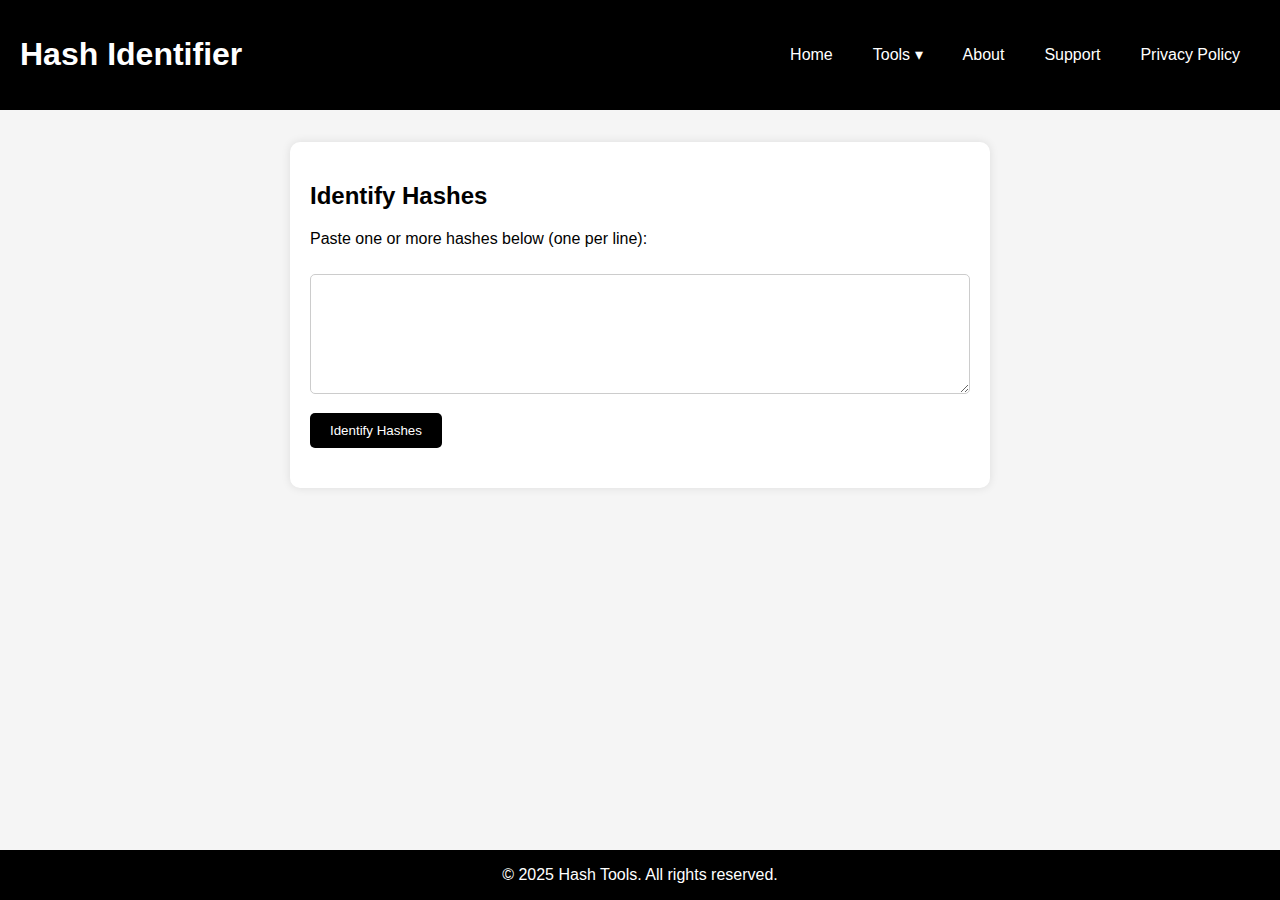
<file: index.html>
<!DOCTYPE html>
<html lang="en">
<head>
  <meta charset="UTF-8" />
  <meta name="viewport" content="width=device-width, initial-scale=1.0"/>
  <title>Hash Identifier</title>
  <meta name="description" content="Identify the type of hash from a given hash string.">
  <meta http-equiv="Content-Type" content="text/html; charset=UTF-8">
    <!-- Basic SEO Tags -->
    <meta charset="UTF-8" />
    <meta name="viewport" content="width=device-width, initial-scale=1.0"/>
    <meta name="title" content="Hash Identifier - Detect Hash Types Instantly">
    <meta name="description" content="A free online tool to identify hash types such as MD5, SHA-1, SHA-256, bcrypt, and more. Just paste your hash to detect its algorithm.">
    <meta name="keywords" content="hash identifier, hash detector, MD5, SHA1, SHA256, bcrypt, identify hash, hash type checker">
    <meta name="author" content="Hash Identifier App">
    <meta name="robots" content="index, follow" />
  
    <!-- Open Graph Tags (for Facebook, LinkedIn) -->
    <meta property="og:title" content="Hash Identifier - Free Online Hash Type Detector">
    <meta property="og:description" content="Detect hash types like MD5, SHA-1, SHA-256, bcrypt, and more. Paste your hash to identify it.">
    <meta property="og:type" content="website">
    <meta property="og:url" content="https://hashcheckeres.github.io/Hash-Identifier/">
    <meta property="og:image" content="https://hashcheckeres.github.io/Hash-Identifier/preview.png">
  
    <!-- Twitter Card Tags -->
    <meta name="twitter:card" content="summary_large_image">
    <meta name="twitter:title" content="Hash Identifier Tool">
    <meta name="twitter:description" content="Free online tool to identify hash algorithms. Supports MD5, SHA-1, SHA-256, bcrypt, and more.">
    <meta name="twitter:image" content="https://hashcheckeres.github.io/Hash-Identifier/preview.png">
  
    <title>Hash Identifier - Free Online Hash Type Detector</title>
  
    <!-- Favicon (optional) -->
    <link rel="icon" href="favicon.ico" type="image/x-icon"/>
  
    <!-- Structured Data (JSON-LD for Search Engines) -->
    <script type="application/ld+json">
    {
      "@context": "https://schema.org",
      "@type": "WebApplication",
      "name": "Hash Identifier",
      "url": "https://hashcheckeres.github.io/Hash-Identifier/",
      "applicationCategory": "SecurityApplication",
      "description": "Online tool to identify hash types such as MD5, SHA-1, SHA-256, and bcrypt.",
      "operatingSystem": "All",
      "browserRequirements": "Requires JavaScript",
      "aggregateRating": {
        "@type": "AggregateRating",
        "ratingValue": "4.8",
        "reviewCount": "276"
      }
    }
    </script>
  
  <style>
    * { box-sizing: border-box; }
    body, html {
      margin: 0;
      padding: 0;
      font-family: Arial, sans-serif;
      display: flex;
      flex-direction: column;
      min-height: 100vh;
    }
    nav {
      background-color: #000;
      color: white;
      padding: 15px 20px;
      display: flex;
      justify-content: space-between;
      align-items: center;
      flex-wrap: wrap;
      position: sticky;
      top: 0;
      z-index: 999;
    }

    nav ul {
      list-style: none;
      display: flex;
      gap: 20px;
    }


    .nav-right {
      display: flex;
      align-items: center;
    }

    nav a,
    .nav-right a,
    .dropdown > a {
      color: white;
      text-decoration: none;
      margin: 0 10px;
      display: inline-block;
      padding: 5px 10px;
      transition: color 0.3s;
    }

    nav a:hover,
    .dropdown-content a:hover {
      color: #141413;
    }

    nav a:visited,
    .dropdown-content a:visited {
      color: white;
    }

    .dropdown {
      position: relative;
    }

    .dropdown-content {
      display: none;
      position: absolute;
      background-color: #111;
      min-width: 160px;
      top: 100%;
      right: 0;
      z-index: 1000;
      border-radius: 4px;
      box-shadow: 0 2px 5px rgba(0, 0, 0, 0.3);
    }

    .dropdown-content a {
      display: block;
      padding: 10px;
      color: white;
      text-decoration: none;
    }

    .dropdown:hover .dropdown-content {
      display: block;
    }

    main {
      flex: 1;
      padding: 2rem;
      background: #f5f5f5;
    }

    .container {
      max-width: 700px;
      margin: auto;
      background: #fff;
      padding: 20px;
      border-radius: 10px;
      box-shadow: 0 0 10px rgba(0,0,0,0.1);
    }

    textarea {
      width: 100%;
      padding: 10px;
      font-size: 16px;
      margin-top: 10px;
      border-radius: 5px;
      border: 1px solid #ccc;
      height: 120px;
    }

    button {
      margin-top: 15px;
      padding: 10px 20px;
      background: #000;
      color: white;
      border: none;
      border-radius: 5px;
      cursor: pointer;
    }

    .result {
      margin-top: 20px;
    }

    .hash-block {
      background: #f0f0f0;
      margin-bottom: 10px;
      padding: 10px;
      border-radius: 5px;
    }

    .copy-btn {
      margin-left: 10px;
      font-size: 14px;
      padding: 5px 10px;
      background: #444;
      color: white;
      border: none;
      border-radius: 4px;
      cursor: pointer;
    }

    footer {
      background: #000;
      color: #fff;
      text-align: center;
      padding: 1rem;
    }
  </style>
</head>
<body>
 
  <nav>
    <h1>Hash Identifier</h1>
    <div class="nav-right">
      <a href="index.html">Home</a>
      <div class="dropdown">
        <a href="#">Tools ▾</a>
        <div class="dropdown-content">
          <a href="Generate_Hash.html">Generate Hash</a>
          <a href="compareHashes.html">Compare Hash</a>
       <a href="index.html">Hash Identifier</a>
        </div>
      </div>
      <a href="about.html">About</a>
      <a href="support.html">Support</a>
      <a href="Privacy_Policy.html">Privacy Policy</a>
    </div>
  </nav>

  <main>
    <div class="container">
      <h2>Identify Hashes</h2>
      <p>Paste one or more hashes below (one per line):</p>
      <textarea id="hashInput"></textarea>
      <button onclick="identifyHashes()">Identify Hashes</button>
      <div class="result" id="result"></div>
    </div>
  </main>

  <footer>
    &copy; 2025 Hash Tools. All rights reserved.
  </footer>

  <script>
    function identifyHashes() {
      const input = document.getElementById("hashInput").value.trim();
      const hashes = input.split(/\r?\n/).filter(line => line.trim() !== "");
      const result = document.getElementById("result");
      result.innerHTML = '';

      const hashTypes = [
        { name: "MD5", length: 32, regex: /^[a-f0-9]{32}$/i },
        { name: "SHA-1", length: 40, regex: /^[a-f0-9]{40}$/i },
        { name: "SHA-256", length: 64, regex: /^[a-f0-9]{64}$/i },
        { name: "SHA-512", length: 128, regex: /^[a-f0-9]{128}$/i },
        { name: "NTLM", length: 32, regex: /^[A-F0-9]{32}$/ },
        { name: "MySQL5", length: 41, regex: /^\*[A-F0-9]{40}$/ },
        { name: "CRC32", length: 8, regex: /^[a-f0-9]{8}$/i },
        { name: "RIPEMD-160", length: 40, regex: /^[a-f0-9]{40}$/i },
        { name: "SHA3-256", length: 64, regex: /^[a-f0-9]{64}$/i },
        { name: "SHA3-512", length: 128, regex: /^[a-f0-9]{128}$/i }
      ];

      hashes.forEach(hash => {
        const match = hashTypes.find(type => hash.length === type.length && type.regex.test(hash));
        const type = match ? match.name : 'Unknown hash type or invalid input';
        const encoded = hash.replace(/</g, "&lt;").replace(/>/g, "&gt;");

        const div = document.createElement("div");
        div.className = "hash-block";
        div.innerHTML = `<strong>Hash:</strong> ${encoded}<br><strong>Type:</strong> ${type} <button class="copy-btn" onclick="copyToClipboard('${hash}')">Copy</button>`;
        result.appendChild(div);
      });
    }

    function copyToClipboard(text) {
      navigator.clipboard.writeText(text)
        .then(() => alert("Hash copied to clipboard!"))
        .catch(() => alert("Failed to copy hash.")); 
    }
  </script>
</body>
</html>
</file>
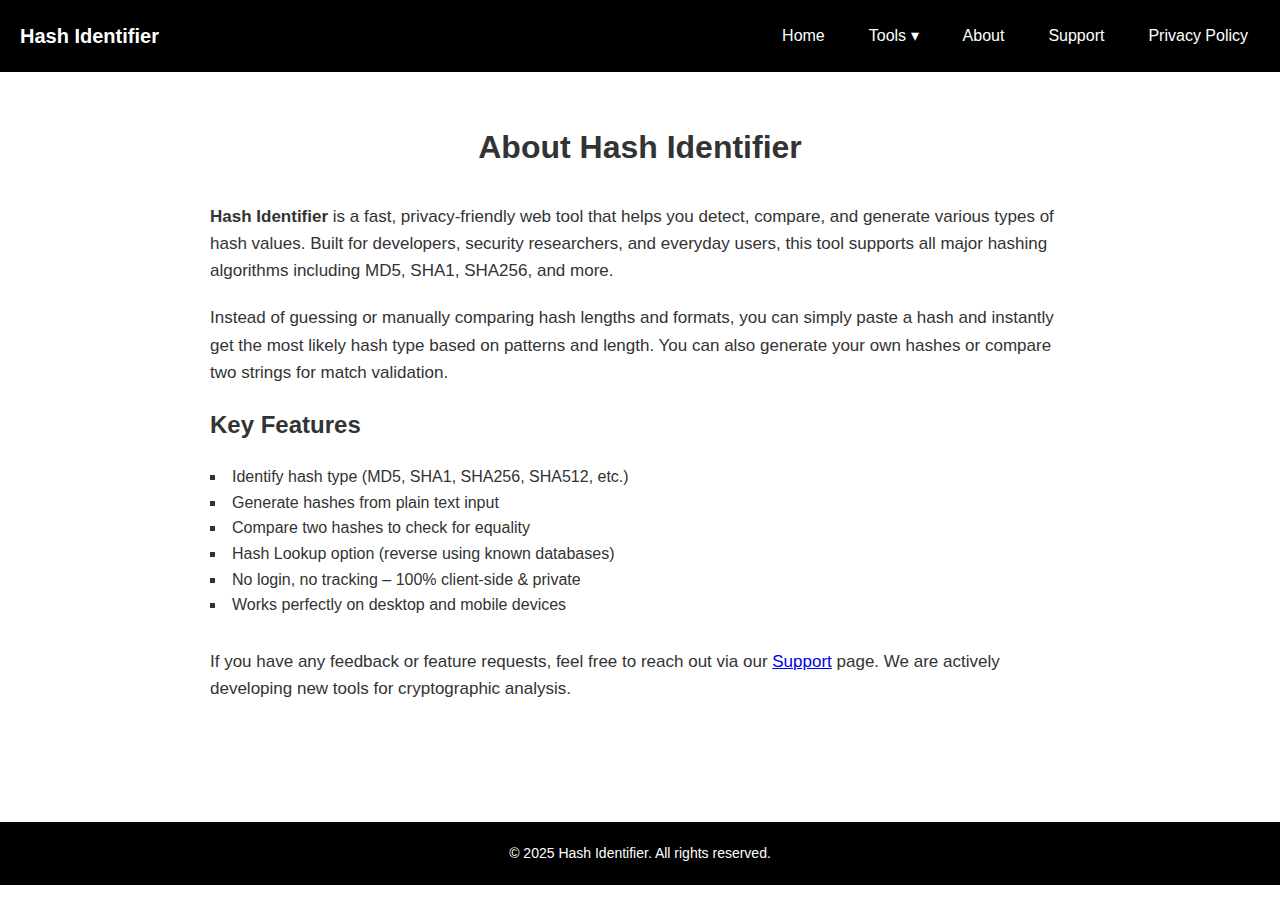
<file: about.html>
<!DOCTYPE html>
<html lang="en">
<head>
  <meta charset="UTF-8" />
  <meta name="viewport" content="width=device-width, initial-scale=1.0"/>
  <meta name="description" content="Hash Identifier is a free web tool to identify, compare, and generate hash values including MD5, SHA1, SHA256, and more. Learn how it works.">
  <meta name="keywords" content="hash identifier, md5, sha1, sha256, hash tool, hash generator, hash comparison, cryptography">
  <meta name="author" content="Hash Identifier Team">
  <title>About - Hash Identifier Tool</title>
  <style>
    * {
      margin: 0;
      padding: 0;
      box-sizing: border-box;
    }

    body {
      font-family: Arial, sans-serif;
      line-height: 1.6;
      background-color: #fff;
      color: #333;
    }

    nav {
      background-color: #000;
      color: white;
      padding: 15px 20px;
      display: flex;
      justify-content: space-between;
      align-items: center;
      flex-wrap: wrap;
      position: sticky;
      top: 0;
      z-index: 999;
    }

    .logo {
      font-size: 20px;
      font-weight: bold;
    }

    nav ul {
      list-style: none;
      display: flex;
      gap: 20px;
    }

    nav ul li {
      position: relative;
    }

    nav ul li a {
      color: white;
      text-decoration: none;
      padding: 8px 12px;
      display: block;
      border-radius: 4px;
      transition: background 0.3s;
    }

    nav ul li a:hover {
      background-color: #333;
    }

    /* Dropdown */
    .dropdown {
      display: none;
      position: absolute;
      top: 100%;
      left: 0;
      background: #111;
      border-radius: 5px;
      min-width: 160px;
      box-shadow: 0 2px 8px rgba(0,0,0,0.2);
    }

    nav ul li:hover .dropdown {
      display: block;
    }

    .dropdown a {
      padding: 10px 15px;
      white-space: nowrap;
    }

    /* Responsive navbar toggle (hamburger) */
    .menu-toggle {
      display: none;
      flex-direction: column;
      cursor: pointer;
    }

    .menu-toggle div {
      width: 25px;
      height: 3px;
      background-color: white;
      margin: 4px 0;
    }

    @media (max-width: 768px) {
      nav ul {
        flex-direction: column;
        width: 100%;
        display: none;
        background-color: #000;
        margin-top: 15px;
      }

      nav ul.show {
        display: flex;
      }

      .menu-toggle {
        display: flex;
      }

      nav ul li:hover .dropdown {
        position: relative;
        box-shadow: none;
      }

      .dropdown {
        width: 100%;
      }
    }

    .container {
      max-width: 900px;
      margin: auto;
      padding: 50px 20px;
    }

    h1 {
      font-size: 32px;
      text-align: center;
      margin-bottom: 30px;
    }

    p {
      font-size: 17px;
      margin-bottom: 20px;
    }

    ul.features {
      list-style: square inside;
      font-size: 16px;
      margin-top: 20px;
    }

    footer {
      background-color: #000;
      color: #fff;
      text-align: center;
      padding: 20px;
      font-size: 14px;
      margin-top: 50px;
    }
  </style>
  <script>
    // Toggle for mobile menu
    function toggleMenu() {
      const navList = document.querySelector('nav ul');
      navList.classList.toggle('show');
    }
  </script>
</head>
<body>

  <!-- Navbar -->
  <nav>
    <div class="logo">Hash Identifier</div>
    <div class="menu-toggle" onclick="toggleMenu()">
      <div></div>
      <div></div>
      <div></div>
    </div>
    <ul>
      <li><a href="index.html">Home</a></li>
      <li>
        <a href="#">Tools ▾</a>
        <div class="dropdown">
          <a href="Generate_Hash.html">Generate Hash</a>
          <a href="compareHashes.html">Compare Hash</a>
          <a href="index.html">Hash Identifier</a>
        </div>
      </li>
      <li><a href="about.html">About</a></li>
      <li><a href="support.html">Support</a></li>
      <li><a href="Privacy_Policy.html">Privacy Policy</a></li>
    </ul>
  </nav>

  <!-- Page Content -->
  <div class="container">
    <h1>About Hash Identifier</h1>
    <p><strong>Hash Identifier</strong> is a fast, privacy-friendly web tool that helps you detect, compare, and generate various types of hash values. Built for developers, security researchers, and everyday users, this tool supports all major hashing algorithms including MD5, SHA1, SHA256, and more.</p>

    <p>Instead of guessing or manually comparing hash lengths and formats, you can simply paste a hash and instantly get the most likely hash type based on patterns and length. You can also generate your own hashes or compare two strings for match validation.</p>

    <h2>Key Features</h2>
    <ul class="features">
      <li>Identify hash type (MD5, SHA1, SHA256, SHA512, etc.)</li>
      <li>Generate hashes from plain text input</li>
      <li>Compare two hashes to check for equality</li>
      <li>Hash Lookup option (reverse using known databases)</li>
      <li>No login, no tracking – 100% client-side & private</li>
      <li>Works perfectly on desktop and mobile devices</li>
    </ul>

    <p style="margin-top: 30px;">If you have any feedback or feature requests, feel free to reach out via our <a href="support.html">Support</a> page. We are actively developing new tools for cryptographic analysis.</p>
  </div>

  <!-- Footer -->
  <footer>
    © 2025 Hash Identifier. All rights reserved.
  </footer>

</body>
</html>
</file>
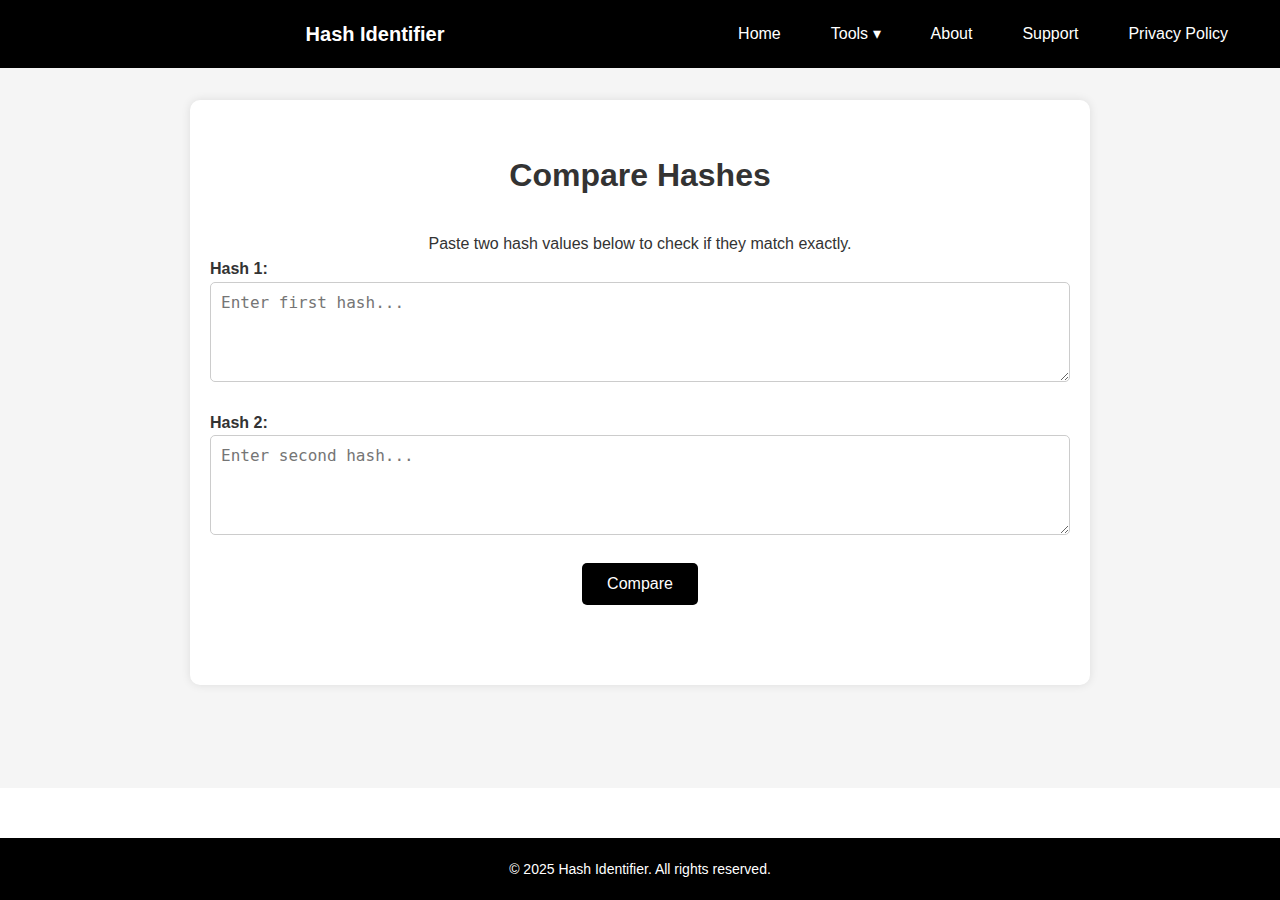
<file: compareHashes.html>
<!DOCTYPE html>
<html lang="en">
<head>
  <meta charset="UTF-8" />
  <meta name="viewport" content="width=device-width, initial-scale=1.0"/>
  <meta name="description" content="Compare two hash values quickly and securely. Check if two MD5, SHA1, or SHA256 hashes match with the Hash Identifier Compare Tool.">
  <meta name="keywords" content="hash compare, compare hashes, hash identifier, md5 compare, sha1 compare, sha256 compare">
  <meta name="author" content="Hash Identifier Team">
  <title>Compare Hashes - Hash Identifier</title>
  <style>
    * { margin: 0; padding: 0; box-sizing: border-box; }

    body {
      font-family: Arial, sans-serif;
      background-color: #fff;
      color: #333;
      line-height: 1.6;
      display: flex;
      flex-direction: column;
      min-height: 100vh;
    }

    header {
      background: #000;
      color: #fff;
      padding: 1rem 2rem;
      display: flex;
      justify-content: space-between;
      align-items: center;
      flex-wrap: wrap;
    }

    header h1 {
      font-size: 20px;
      margin: 0;
      flex: 1;
    }

    .nav-right {
      display: flex;
      flex-wrap: wrap;
      align-items: center;
      gap: 10px;
    }

    nav a,
    .nav-right a,
    .dropdown > a {
      color: white;
      text-decoration: none;
      margin: 0 10px;
      display: inline-block;
      padding: 5px 10px;
      transition: color 0.3s;
    }

    nav a:hover,
    .dropdown-content a:hover {
      color: #ffd700;
    }

    nav a:visited,
    .dropdown-content a:visited {
      color: white;
    }

    .dropdown {
      position: relative;
    }

    .dropdown-content {
      display: none;
      position: absolute;
      background-color: #111;
      min-width: 160px;
      top: 100%;
      right: 0;
      z-index: 1000;
      border-radius: 4px;
      box-shadow: 0 2px 5px rgba(0, 0, 0, 0.3);
    }

    .dropdown-content a {
      display: block;
      padding: 10px;
      color: white;
      text-decoration: none;
    }

    .dropdown:hover .dropdown-content {
      display: block;
    }

    main {
      flex: 1;
      padding: 2rem;
      background: #f5f5f5;
    }

    .container {
      max-width: 900px;
      margin: auto;
      padding: 50px 20px;
      background: white;
      border-radius: 10px;
      box-shadow: 0 0 10px rgba(0,0,0,0.1);
    }

    h1 {
      font-size: 32px;
      text-align: center;
      margin-bottom: 30px;
    }

    label {
      font-weight: bold;
    }

    textarea {
      width: 100%;
      height: 100px;
      margin-bottom: 20px;
      padding: 10px;
      font-size: 16px;
      border-radius: 5px;
      border: 1px solid #ccc;
      resize: vertical;
    }

    button {
      background-color: #000;
      color: #fff;
      padding: 12px 25px;
      font-size: 16px;
      border: none;
      border-radius: 5px;
      cursor: pointer;
    }

    button:hover {
      background-color: #333;
    }

    .result {
      margin-top: 30px;
      font-size: 18px;
      font-weight: bold;
      text-align: center;
    }

    footer {
      background-color: #000;
      color: #fff;
      text-align: center;
      padding: 20px;
      font-size: 14px;
      margin-top: 50px;
    }
  </style>
  <script>
    function compareHashes() {
      const hash1 = document.getElementById('hash1').value.trim();
      const hash2 = document.getElementById('hash2').value.trim();
      const result = document.getElementById('result');

      if (!hash1 || !hash2) {
        result.textContent = 'Please enter both hash values.';
        result.style.color = 'orange';
      } else if (hash1 === hash2) {
        result.textContent = '✅ Hashes Match!';
        result.style.color = 'green';
      } else {
        result.textContent = '❌ Hashes Do Not Match.';
        result.style.color = 'red';
      }
    }
  </script>
</head>
<body>
  <header>
    <h1>Hash Identifier</h1>
    <nav>
      <div class="nav-right">
        <a href="index.html">Home</a>
        <div class="dropdown">
          <a href="#">Tools ▾</a>
          <div class="dropdown-content">
            <a href="Generate_Hash.html">Generate Hash</a>
            <a href="compareHashes.html">Compare Hash</a>
            <a href="index.html">Hash Identifier</a>
          </div>
        </div>
        <a href="about.html">About</a>
        <a href="support.html">Support</a>
        <a href="Privacy_Policy.html">Privacy Policy</a>
      </div>
    </nav>
  </header>

  <main>
    <div class="container">
      <h1>Compare Hashes</h1>
      <p style="text-align:center;">Paste two hash values below to check if they match exactly.</p>

      <label for="hash1">Hash 1:</label>
      <textarea id="hash1" placeholder="Enter first hash..."></textarea>

      <label for="hash2">Hash 2:</label>
      <textarea id="hash2" placeholder="Enter second hash..."></textarea>

      <div style="text-align:center;">
        <button onclick="compareHashes()">Compare</button>
      </div>

      <div class="result" id="result"></div>
    </div>
  </main>

  <footer>
    &copy; 2025 Hash Identifier. All rights reserved.
  </footer>
</body>
</html>
</file>
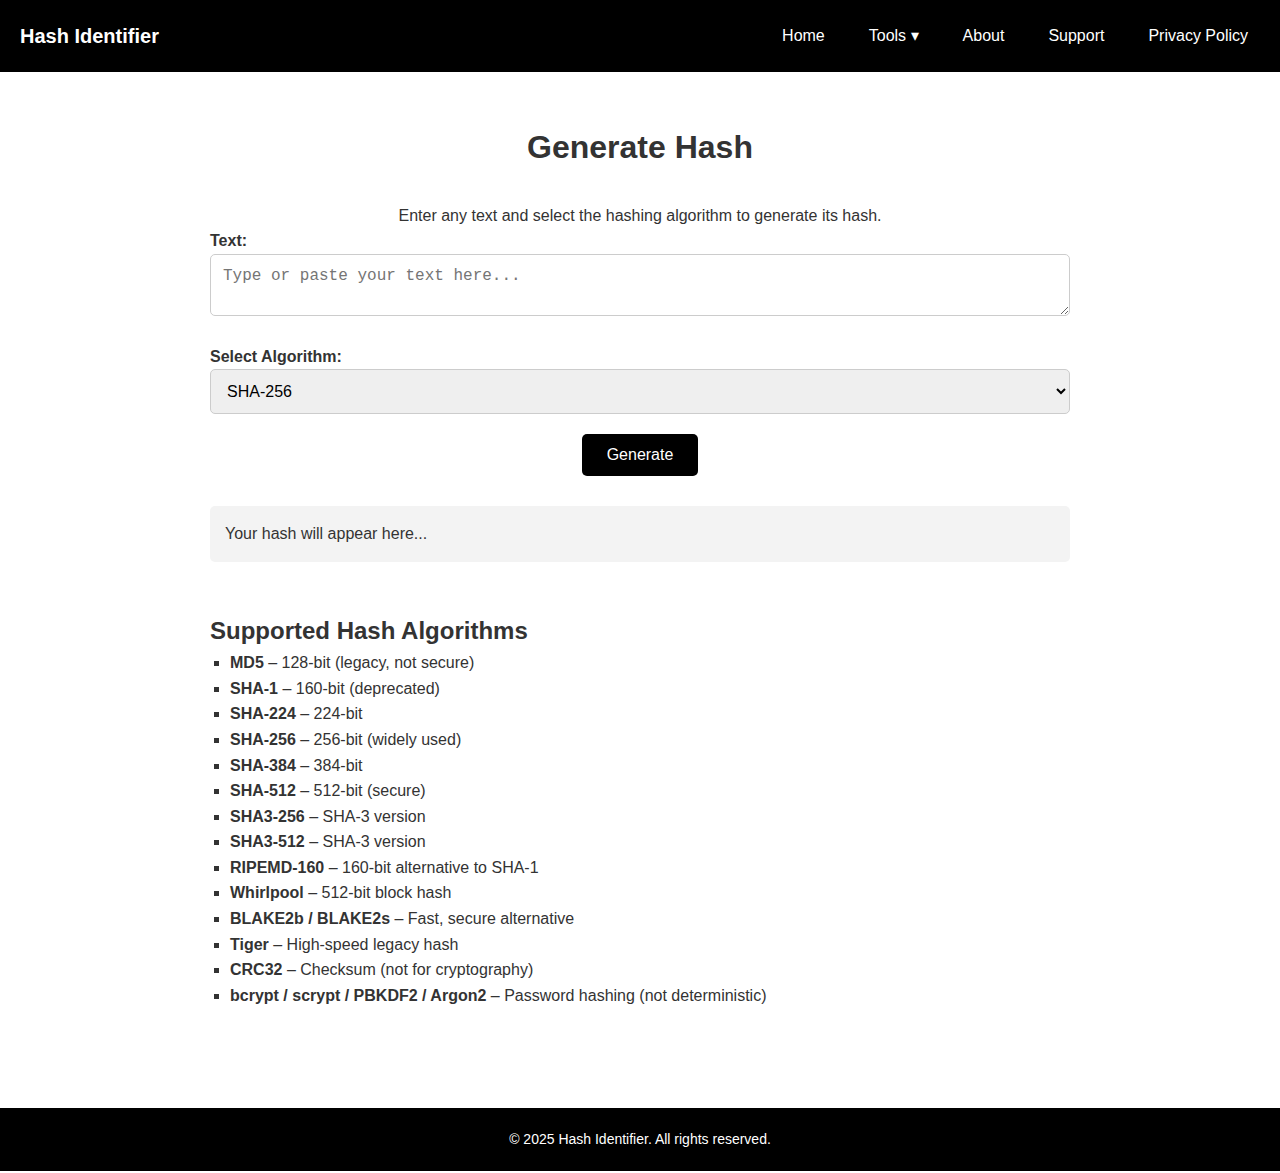
<file: Generate_Hash.html>
<!DOCTYPE html>
<html lang="en">
<head>
  <meta charset="UTF-8" />
  <meta name="viewport" content="width=device-width, initial-scale=1.0" />
  <meta name="description" content="Generate cryptographic hash values like MD5, SHA1, SHA256, and SHA512 from text input using this free online hash generator." />
  <meta name="keywords" content="hash generator, generate hash, md5 generator, sha256 generator, hash identifier tool" />
  <meta name="author" content="Hash Identifier Team" />
  <title>Generate Hash - Hash Identifier</title>
  <style>
    * {
      margin: 0;
      padding: 0;
      box-sizing: border-box;
    }

    body {
      font-family: Arial, sans-serif;
      background-color: #fff;
      color: #333;
      line-height: 1.6;
    }

    nav {
      background-color: #000;
      color: white;
      padding: 15px 20px;
      display: flex;
      justify-content: space-between;
      align-items: center;
      flex-wrap: wrap;
      position: sticky;
      top: 0;
      z-index: 999;
    }

    .logo {
      font-size: 20px;
      font-weight: bold;
    }

    nav ul {
      list-style: none;
      display: flex;
      gap: 20px;
    }

    nav ul li {
      position: relative;
    }

    nav ul li a {
      color: white;
      text-decoration: none;
      padding: 8px 12px;
      display: block;
      border-radius: 4px;
      transition: background 0.3s;
    }

    nav ul li a:hover {
      background-color: #333;
    }

    .dropdown {
      display: none;
      position: absolute;
      top: 100%;
      left: 0;
      background: #111;
      border-radius: 5px;
      min-width: 160px;
      box-shadow: 0 2px 8px rgba(0, 0, 0, 0.2);
    }

    nav ul li:hover .dropdown {
      display: block;
    }

    .dropdown a {
      padding: 10px 15px;
      white-space: nowrap;
    }

    .menu-toggle {
      display: none;
      flex-direction: column;
      cursor: pointer;
    }

    .menu-toggle div {
      width: 25px;
      height: 3px;
      background-color: white;
      margin: 4px 0;
    }

    @media (max-width: 768px) {
      nav ul {
        flex-direction: column;
        width: 100%;
        display: none;
        background-color: #000;
        margin-top: 15px;
      }

      nav ul.show {
        display: flex;
      }

      .menu-toggle {
        display: flex;
      }

      nav ul li:hover .dropdown {
        position: relative;
        box-shadow: none;
      }

      .dropdown {
        width: 100%;
      }
    }

    .container {
      max-width: 900px;
      margin: auto;
      padding: 50px 20px;
    }

    h1 {
      font-size: 32px;
      text-align: center;
      margin-bottom: 30px;
    }

    textarea, select {
      width: 100%;
      padding: 12px;
      font-size: 16px;
      margin-bottom: 20px;
      border: 1px solid #ccc;
      border-radius: 5px;
      resize: vertical;
    }

    button {
      background-color: #000;
      color: #fff;
      padding: 12px 25px;
      font-size: 16px;
      border: none;
      border-radius: 5px;
      cursor: pointer;
    }

    button:hover {
      background-color: #333;
    }

    .result {
      margin-top: 30px;
      font-size: 16px;
      background: #f3f3f3;
      padding: 15px;
      border-radius: 5px;
      word-break: break-all;
    }

    footer {
      background-color: #000;
      color: #fff;
      text-align: center;
      padding: 20px;
      font-size: 14px;
      margin-top: 50px;
    }
  </style>
  <script>
    function toggleMenu() {
      const navList = document.querySelector('nav ul');
      navList.classList.toggle('show');
    }

    async function generateHash() {
      const text = document.getElementById('inputText').value;
      const algo = document.getElementById('algorithm').value;
      const resultBox = document.getElementById('result');

      if (!text) {
        resultBox.textContent = 'Please enter some text.';
        resultBox.style.color = 'orange';
        return;
      }

      try {
        const encoder = new TextEncoder();
        const data = encoder.encode(text);
        const hashBuffer = await crypto.subtle.digest(algo, data);
        const hashArray = Array.from(new Uint8Array(hashBuffer));
        const hashHex = hashArray.map(b => b.toString(16).padStart(2, '0')).join('');
        resultBox.textContent = hashHex;
        resultBox.style.color = '#000';
      } catch (e) {
        resultBox.textContent = 'Error: ' + e.message;
        resultBox.style.color = 'red';
      }
    }
  </script>
</head>
<body>
  <nav>
    <div class="logo">Hash Identifier</div>
    <div class="menu-toggle" onclick="toggleMenu()">
      <div></div>
      <div></div>
      <div></div>
    </div>
    <ul>
      <li><a href="index.html">Home</a></li>
      <li>
        <a href="#">Tools ▾</a>
        <div class="dropdown">
          <a href="Generate_Hash.html">Generate Hash</a>
          <a href="compareHashes.html">Compare Hash</a>
          <a href="index.html">Hash Identifier</a>
        </div>
      </li>
      <li><a href="about.html">About</a></li>
      <li><a href="support.html">Support</a></li>
      <li><a href="Privacy_Policy.html">Privacy Policy</a></li>
    </ul>
  </nav>

  <div class="container">
    <h1>Generate Hash</h1>
    <p style="text-align:center;">Enter any text and select the hashing algorithm to generate its hash.</p>

    <label for="inputText"><strong>Text:</strong></label>
    <textarea id="inputText" placeholder="Type or paste your text here..."></textarea>

    <label for="algorithm"><strong>Select Algorithm:</strong></label>
    <select id="algorithm">
      <option value="SHA-256">SHA-256</option>
      <option value="SHA-1">SHA-1</option>
      <option value="SHA-512">SHA-512</option>
      <option value="MD5" disabled>MD5 (Not supported in Web Crypto API)</option>
    </select>

    <div style="text-align:center;">
      <button onclick="generateHash()">Generate</button>
    </div>

    <div class="result" id="result">Your hash will appear here...</div>

    <div style="margin-top: 50px;">
      <h2>Supported Hash Algorithms</h2>
      <ul style="list-style: square; padding-left: 20px; font-size: 16px;">
        <li><strong>MD5</strong> – 128-bit (legacy, not secure)</li>
        <li><strong>SHA-1</strong> – 160-bit (deprecated)</li>
        <li><strong>SHA-224</strong> – 224-bit</li>
        <li><strong>SHA-256</strong> – 256-bit (widely used)</li>
        <li><strong>SHA-384</strong> – 384-bit</li>
        <li><strong>SHA-512</strong> – 512-bit (secure)</li>
        <li><strong>SHA3-256</strong> – SHA-3 version</li>
        <li><strong>SHA3-512</strong> – SHA-3 version</li>
        <li><strong>RIPEMD-160</strong> – 160-bit alternative to SHA-1</li>
        <li><strong>Whirlpool</strong> – 512-bit block hash</li>
        <li><strong>BLAKE2b / BLAKE2s</strong> – Fast, secure alternative</li>
        <li><strong>Tiger</strong> – High-speed legacy hash</li>
        <li><strong>CRC32</strong> – Checksum (not for cryptography)</li>
        <li><strong>bcrypt / scrypt / PBKDF2 / Argon2</strong> – Password hashing (not deterministic)</li>
      </ul>
    </div>
  </div>

  <footer>
    © 2025 Hash Identifier. All rights reserved.
  </footer>
</body>
</html>
</file>
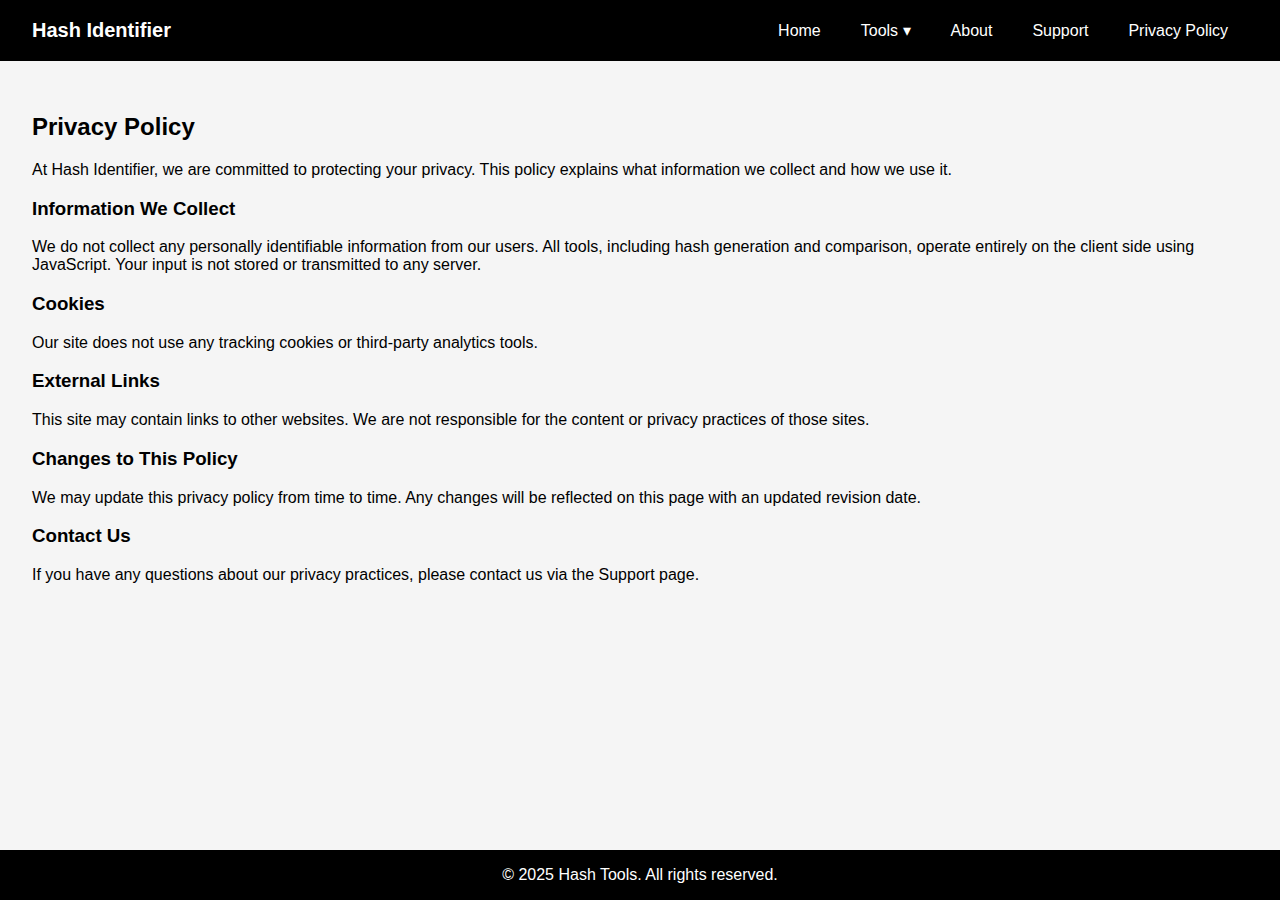
<file: Privacy_Policy.html>
<!DOCTYPE html>
<html lang="en">
<head>
  <meta charset="UTF-8" />
  <meta name="viewport" content="width=device-width, initial-scale=1.0" />
  <title>Privacy Policy - Hash Identifier</title>
  <meta name="description" content="Read our privacy policy to understand how we handle your data on the Hash Identifier website.">
  <style>
    body {
      margin: 0;
      font-family: Arial, sans-serif;
      background: #f8f8f8;
      display: flex;
      flex-direction: column;
      min-height: 100vh;
    }
    header {
      background: #000;
      color: #fff;
      padding: 1rem 2rem;
      display: flex;
      justify-content: space-between;
      align-items: center;
    }
    header {
      background: #000;
      color: #fff;
      padding: 1rem 2rem;
      display: flex;
      justify-content: space-between;
      align-items: center;
    }
    header h1 {
      margin: 0;
      font-size: 20px;
    }

    .nav-right {
      display: flex;
      align-items: center;
    }

    nav a,
    .nav-right a,
    .dropdown > a {
      color: white;
      text-decoration: none;
      margin: 0 10px;
      display: inline-block;
      padding: 5px 10px;
      transition: color 0.3s;
    }

    nav a:hover,
    .dropdown-content a:hover {
      color: #ffd700;
    }

    nav a:visited,
    .dropdown-content a:visited {
      color: white;
    }

    .dropdown {
      position: relative;
    }

    .dropdown-content {
      display: none;
      position: absolute;
      background-color: #111;
      min-width: 160px;
      top: 100%;
      right: 0;
      z-index: 1000;
      border-radius: 4px;
      box-shadow: 0 2px 5px rgba(0, 0, 0, 0.3);
    }

    .dropdown-content a {
      display: block;
      padding: 10px;
      color: white;
      text-decoration: none;
    }

    .dropdown:hover .dropdown-content {
      display: block;
    }

    main {
      flex: 1;
      padding: 2rem;
      background: #f5f5f5;
    }

    footer {
      background: #000;
      color: #fff;
      text-align: center;
      padding: 1rem;
    }
  </style>
</head>
<body>
  <header>
    <h1>Hash Identifier</h1>
    <div class="nav-right">
      <a href="index.html">Home</a>
      <div class="dropdown">
        <a href="#">Tools ▾</a>
        <div class="dropdown-content">
          <a href="Generate_Hash.html">Generate Hash</a>
          <a href="compareHashes.html">Compare Hash</a>
       
          <a href="index.html">Hash Identifier</a>
        </div>
      </div>
      <a href="about.html">About</a>
      <a href="support.html">Support</a>
      <a href="Privacy_Policy.html">Privacy Policy</a>
    </div>
  </header>
  <main>
    <h2>Privacy Policy</h2>
    <p>
      At Hash Identifier, we are committed to protecting your privacy. This policy explains what information we collect and how we use it.
    </p>

    <h3>Information We Collect</h3>
    <p>
      We do not collect any personally identifiable information from our users. All tools, including hash generation and comparison, operate entirely on the client side using JavaScript. Your input is not stored or transmitted to any server.
    </p>

    <h3>Cookies</h3>
    <p>
      Our site does not use any tracking cookies or third-party analytics tools.
    </p>

    <h3>External Links</h3>
    <p>
      This site may contain links to other websites. We are not responsible for the content or privacy practices of those sites.
    </p>

    <h3>Changes to This Policy</h3>
    <p>
      We may update this privacy policy from time to time. Any changes will be reflected on this page with an updated revision date.
    </p>

    <h3>Contact Us</h3>
    <p>
      If you have any questions about our privacy practices, please contact us via the Support page.
    </p>
  </main>

  <footer>
    &copy; 2025 Hash Tools. All rights reserved.
  </footer>
</body>
</html>
</file>
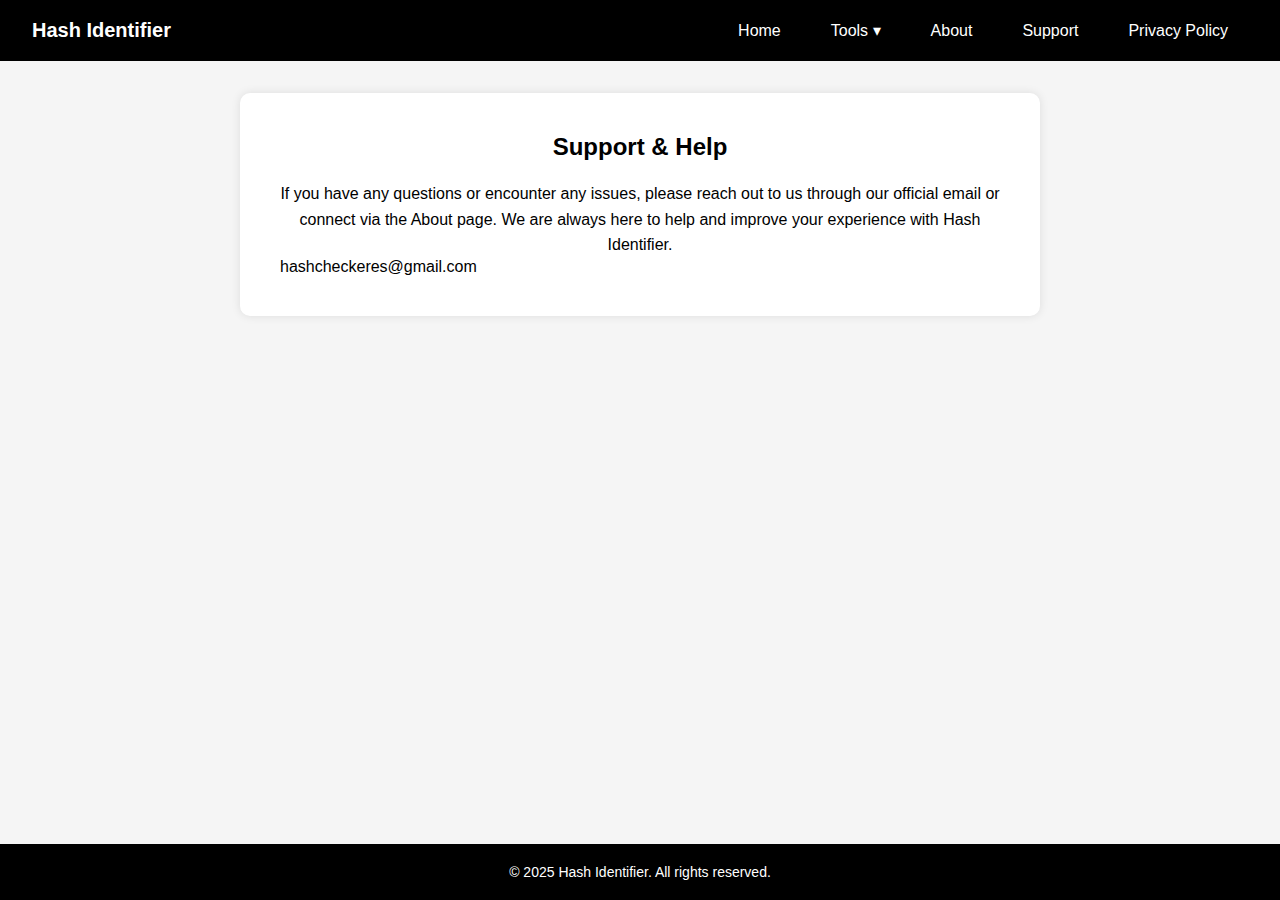
<file: support.html>
<!DOCTYPE html>
<html lang="en">
<head>
  <meta charset="UTF-8">
  <meta name="viewport" content="width=device-width, initial-scale=1.0">
  <meta name="description" content="Contact the Hash Identifier support team for help, questions, or feedback.">
  <title>Support - Hash Identifier</title>
  <style>
    * { margin: 0; padding: 0; box-sizing: border-box; }

    body {
      font-family: Arial, sans-serif;
      background-color: #f5f5f5;
      display: flex;
      flex-direction: column;
      min-height: 100vh;
    }

    header {
      background: #000;
      color: #fff;
      padding: 1rem 2rem;
      display: flex;
      justify-content: space-between;
      align-items: center;
      flex-wrap: wrap;
    }

    header h1 {
      font-size: 20px;
      margin: 0;
      flex: 1;
    }

    .nav-right {
      display: flex;
      flex-wrap: wrap;
      align-items: center;
      gap: 10px;
    }

    nav a,
    .nav-right a,
    .dropdown > a {
      color: white;
      text-decoration: none;
      margin: 0 10px;
     
      display: inline-block;
      padding: 5px 10px;
      transition: color 0.3s;
    }

    nav a:hover,
    .dropdown-content a:hover {
      color: #ffd700;
    }

    nav a:visited,
    .dropdown-content a:visited {
      color: white;
    }

    .dropdown {
      position: relative;
    }

    .dropdown-content {
      display: none;
      position: absolute;
      background-color: #111;
      min-width: 160px;
      top: 100%;
      right: 0;
      z-index: 1000;
      border-radius: 4px;
      box-shadow: 0 2px 5px rgba(0, 0, 0, 0.3);
    }

    .dropdown-content a {
      display: block;
      padding: 10px;
      color: white;
      text-decoration: none;
    }

    .dropdown:hover .dropdown-content {
      display: block;
    }

    main {
      flex: 1;
      padding: 2rem;
    }

    .container {
      max-width: 800px;
      margin: auto;
      background: white;
      padding: 40px;
      border-radius: 10px;
      box-shadow: 0 0 10px rgba(0,0,0,0.1);
    }

    h2 {
      text-align: center;
      margin-bottom: 20px;
    }

    p {
      font-size: 16px;
      line-height: 1.6;
      text-align: center;
    }

    footer {
      background-color: #000;
      color: #fff;
      text-align: center;
      padding: 20px;
      font-size: 14px;
    }
  </style>
</head>
<body>
  <header>
    <h1>Hash Identifier</h1>
    <nav>
      <div class="nav-right">
        <a href="index.html">Home</a>
        <div class="dropdown">
          <a href="#">Tools ▾</a>
          <div class="dropdown-content">
            <a href="Generate_Hash.html">Generate Hash</a>
            <a href="compareHashes.html">Compare Hash</a>
            <a href="index.html">Hash Identifier</a>
          </div>
        </div>
        <a href="about.html">About</a>
        <a href="support.html">Support</a>
        <a href="Privacy_Policy.html">Privacy Policy</a>
      </div>
    </nav>
  </header>

  <main>
    <div class="container">
      <h2>Support & Help</h2>
      <p>If you have any questions or encounter any issues, please reach out to us through our official email or connect via the About page. We are always here to help and improve your experience with Hash Identifier.</p>
       
      
                                   <email>hashcheckeres@gmail.com</email>
    </div>
  </main>

  <footer>
    &copy; 2025 Hash Identifier. All rights reserved.
  </footer>
</body>
</html>
</file>
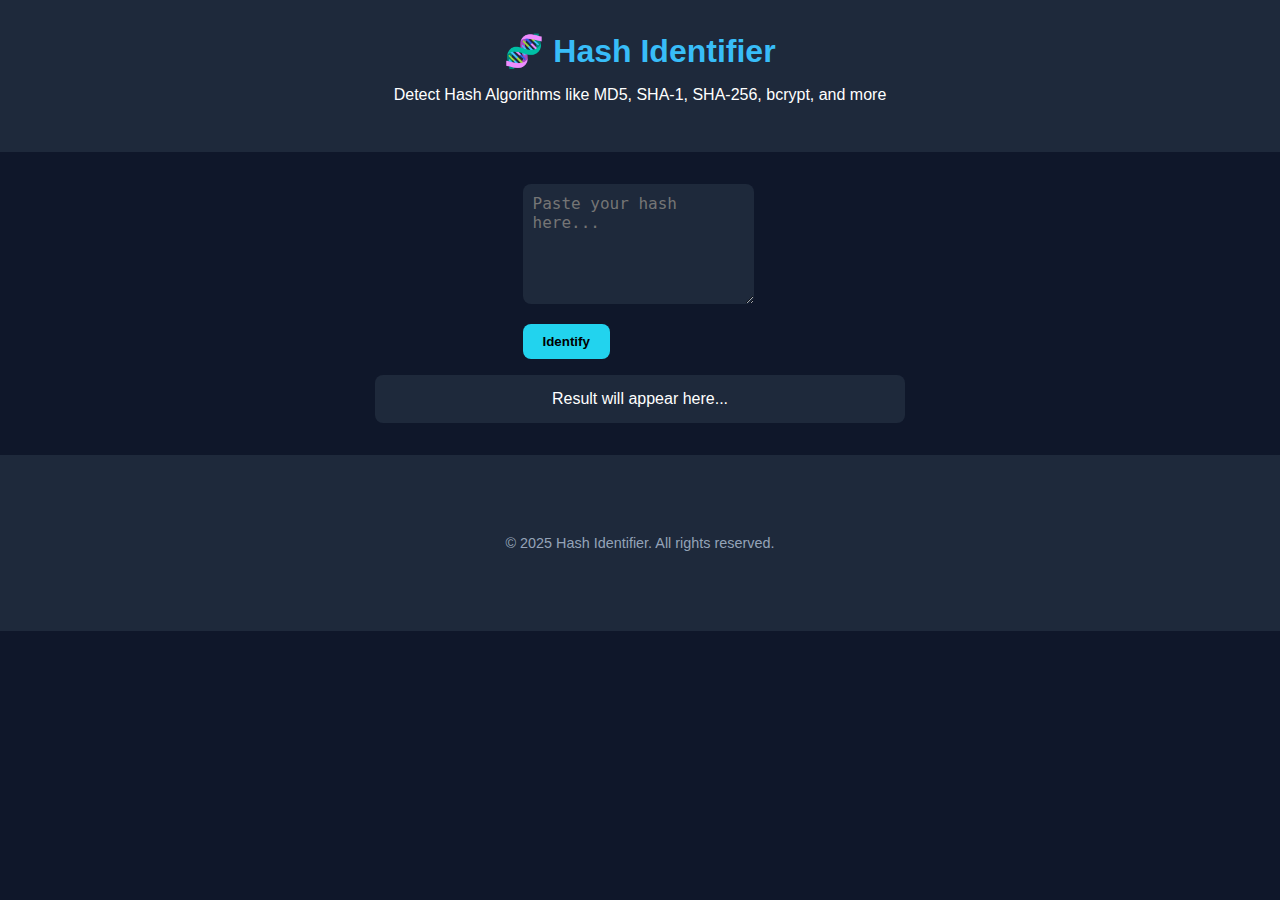
<file: web.html>
<!DOCTYPE html>
<html lang="en">
<head>
  <!-- Basic SEO Tags -->
  <meta charset="UTF-8" />
  <meta name="viewport" content="width=device-width, initial-scale=1.0"/>
  <meta name="title" content="Hash Identifier - Detect Hash Types Instantly">
  <meta name="description" content="A free online tool to identify hash types such as MD5, SHA-1, SHA-256, bcrypt, and more. Just paste your hash to detect its algorithm.">
  <meta name="keywords" content="hash identifier, hash detector, MD5, SHA1, SHA256, bcrypt, identify hash, hash type checker">
  <meta name="author" content="Hash Identifier App">
  <meta name="robots" content="index, follow" />

  <!-- Open Graph Tags (for Facebook, LinkedIn) -->
  <meta property="og:title" content="Hash Identifier - Free Online Hash Type Detector">
  <meta property="og:description" content="Detect hash types like MD5, SHA-1, SHA-256, bcrypt, and more. Paste your hash to identify it.">
  <meta property="og:type" content="website">
  <meta property="og:url" content="https://your-domain.com">
  <meta property="og:image" content="https://your-domain.com/preview.png">

  <!-- Twitter Card Tags -->
  <meta name="twitter:card" content="summary_large_image">
  <meta name="twitter:title" content="Hash Identifier Tool">
  <meta name="twitter:description" content="Free online tool to identify hash algorithms. Supports MD5, SHA-1, SHA-256, bcrypt, and more.">
  <meta name="twitter:image" content="https://your-domain.com/preview.png">

  <title>Hash Identifier - Free Online Hash Type Detector</title>

  <!-- Favicon (optional) -->
  <link rel="icon" href="favicon.ico" type="image/x-icon"/>

  <!-- Structured Data (JSON-LD for Search Engines) -->
  <script type="application/ld+json">
  {
    "@context": "https://schema.org",
    "@type": "WebApplication",
    "name": "Hash Identifier",
    "url": "https://your-domain.com",
    "applicationCategory": "SecurityApplication",
    "description": "Online tool to identify hash types such as MD5, SHA-1, SHA-256, and bcrypt.",
    "operatingSystem": "All",
    "browserRequirements": "Requires JavaScript",
    "aggregateRating": {
      "@type": "AggregateRating",
      "ratingValue": "4.8",
      "reviewCount": "276"
    }
  }
  </script>

  <!-- Styling -->
  <style>
    body {
      font-family: 'Segoe UI', sans-serif;
      background: #0f172a;
      color: #fff;
      margin: 0;
      padding: 0;
    }
    header {
      text-align: center;
      padding: 2rem;
      background-color: #1e293b;
    }
    header h1 {
      margin: 0;
      color: #38bdf8;
      font-size: 2rem;
    }
    main {
      display: flex;
      flex-direction: column;
      align-items: center;
      padding: 2rem;
    }
    textarea {
      width: 90%;
      max-width: 500px;
      height: 100px;
      padding: 10px;
      font-size: 1rem;
      background: #1e293b;
      color: #fff;
      border: none;
      border-radius: 8px;
      margin-bottom: 1rem;
    }
    button {
      padding: 10px 20px;
      background-color: #22d3ee;
      color: black;
      border: none;
      border-radius: 8px;
      cursor: pointer;
      font-weight: bold;
    }
    #result {
      margin-top: 1rem;
      background: #1e293b;
      padding: 15px;
      border-radius: 8px;
      text-align: center;
      width: 90%;
      max-width: 500px;
      font-size: 1rem;
    }
    footer {
      text-align: center;
      padding: 5rem;
      background: #1e293b;
      color: #94a3b8;
      font-size: 0.9rem;
    }
  </style>
</head>

<body>
  <header>
    <h1>🧬 Hash Identifier</h1>
    <p>Detect Hash Algorithms like MD5, SHA-1, SHA-256, bcrypt, and more</p>
  </header>

  <main>
    <form onsubmit="event.preventDefault(); identifyHash();">
      <textarea id="hashInput" placeholder="Paste your hash here..."></textarea><br />
      <button type="submit">Identify</button>
    </form>
    <div id="result">Result will appear here...</div>
  </main>

  <footer>
    &copy; 2025 Hash Identifier. All rights reserved.
  </footer>

  <!-- Hash Detection Logic -->
  <script>
    function identifyHash() {
      const hash = document.getElementById("hashInput").value.trim().toLowerCase();
      const result = document.getElementById("result");

      const hashTypes = [
        { name: "MD5", pattern: /^[a-f0-9]{32}$/ },
        { name: "SHA-1", pattern: /^[a-f0-9]{40}$/ },
        { name: "SHA-224", pattern: /^[a-f0-9]{56}$/ },
        { name: "SHA-256", pattern: /^[a-f0-9]{64}$/ },
        { name: "SHA-384", pattern: /^[a-f0-9]{96}$/ },
        { name: "SHA-512", pattern: /^[a-f0-9]{128}$/ },
        { name: "SHA3-224", pattern: /^[a-f0-9]{56}$/ },
        { name: "SHA3-256", pattern: /^[a-f0-9]{64}$/ },
        { name: "SHA3-384", pattern: /^[a-f0-9]{96}$/ },
        { name: "SHA3-512", pattern: /^[a-f0-9]{128}$/ },
        { name: "NTLM", pattern: /^[a-f0-9]{32}$/ },
        { name: "MySQL v3.23", pattern: /^[a-f0-9]{16}$/ },
        { name: "MySQL v4+", pattern: /^\*[a-f0-9]{40}$/ },
        { name: "bcrypt", pattern: /^\$2[aby]?\$.{56}$/ },
        { name: "LM Hash", pattern: /^[a-f0-9]{32}$/ },
        { name: "CRC32", pattern: /^[a-f0-9]{8}$/ },
        { name: "RIPEMD-128", pattern: /^[a-f0-9]{32}$/ },
        { name: "RIPEMD-160", pattern: /^[a-f0-9]{40}$/ },
        { name: "RIPEMD-256", pattern: /^[a-f0-9]{64}$/ },
        { name: "RIPEMD-320", pattern: /^[a-f0-9]{80}$/ },
        { name: "Whirlpool", pattern: /^[a-f0-9]{128}$/ },
        { name: "Tiger-128", pattern: /^[a-f0-9]{32}$/ },
        { name: "Tiger-160", pattern: /^[a-f0-9]{40}$/ },
        { name: "Tiger-192", pattern: /^[a-f0-9]{48}$/ },
        { name: "GOST R 34.11-94", pattern: /^[a-f0-9]{64}$/ },
        { name: "Snefru-128", pattern: /^[a-f0-9]{32}$/ },
        { name: "Snefru-256", pattern: /^[a-f0-9]{64}$/ },
        { name: "Blake2b", pattern: /^[a-f0-9]{128}$/ },
        { name: "Blake2s", pattern: /^[a-f0-9]{64}$/ },
      ];

      const matches = hashTypes.filter(ht => ht.pattern.test(hash));
      if (matches.length > 0) {
        result.innerHTML = `🔍 <strong>Possible Hash Types:</strong><br>${matches.map(m => m.name).join(", ")}`;
      } else {
        result.innerHTML = "❌ Could not identify hash type.";
      }
    }
  </script>
</body>
</html>
</file>
